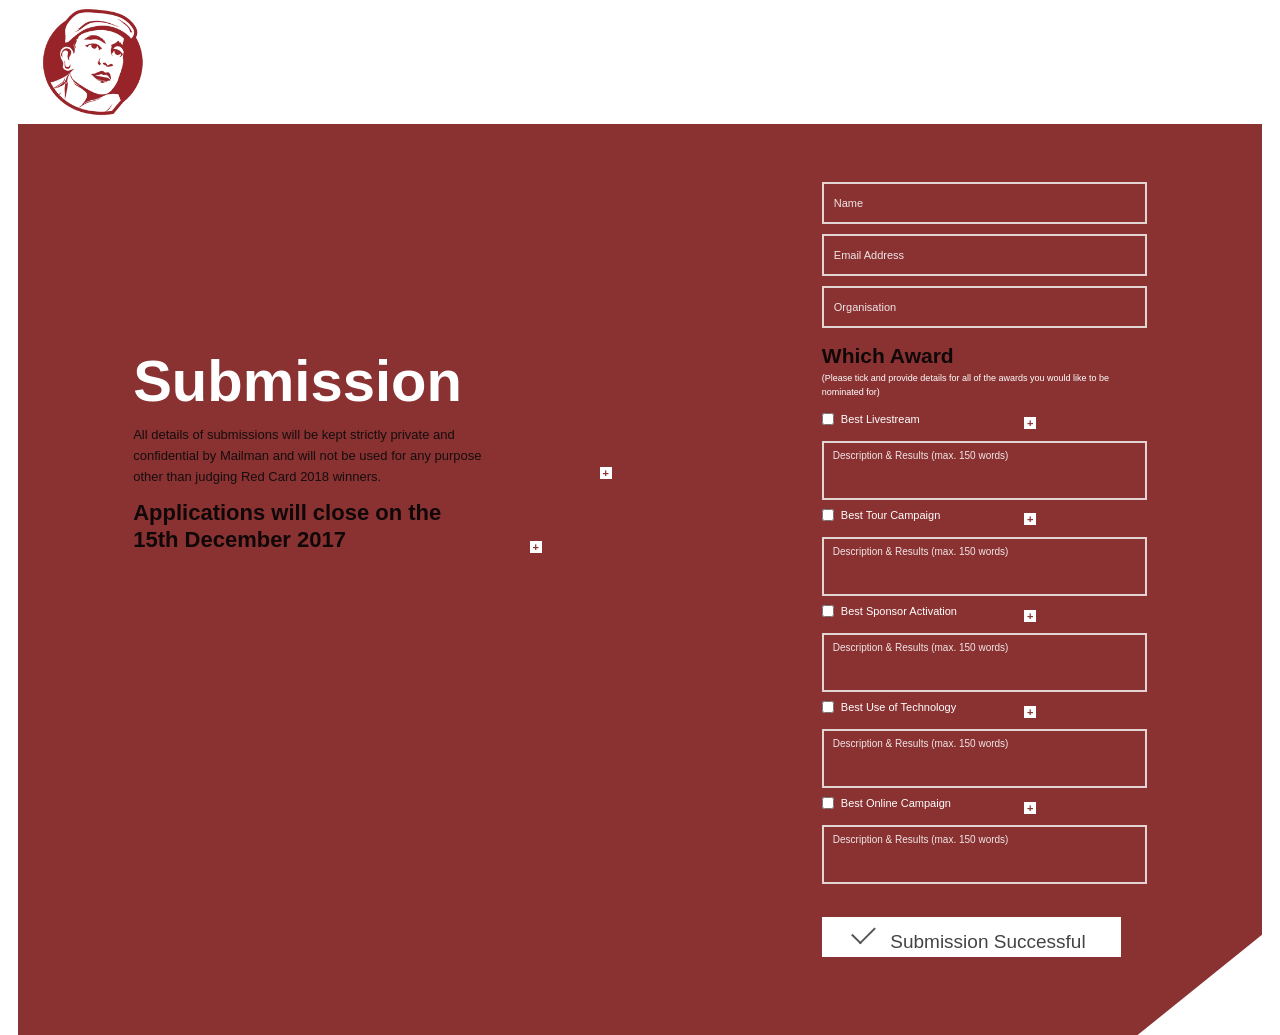
<file: Task 2 Football/Task2submission/index.html>
<!doctype html>
<html lang="en">
  <head>
    <meta charset="UTF-8" />
    <meta name="viewport" content="width=device-width, initial-scale=1.0" />

    <title>Submission Page</title>

    <link rel="stylesheet" href="style.css" />
  </head>

  <body>
    <!-- Header Section -->
    <header class="header">
      <img src="redCard/logo.png" alt="Logo" class="logo" />
    </header>

    <!-- Main Section -->
    <main class="main-section">
      <!-- Left sside Content -->
      <section class="left-content">
        <h1>Submission</h1>
        <p>
          All details of submissions will be kept strictly private and
          confidential by Mailman and will not be used for any purpose other
          than judging Red Card 2018 winners.
          <button type="button" class="left-plus plus-one">+</button>
        </p>

        <button type="button" class="left-plus plus-two">+</button>

        <h2>Applications will close on the <br />15th December 2017</h2>
      </section>

      <!-- Right Form -->
      <section class="right-content">
        <form>
          <!-- Personal Information -->
          <div class="input-group">
            <input type="text" placeholder="Name" required />

            <input type="email" placeholder="Email Address" required />

            <input type="text" placeholder="Organisation" required />
          </div>

          <!-- Award Heading -->
          <div class="award-heading">
            <h2><b>Which Award</b></h2>

            <p>
              (Please tick and provide details for all of the awards you would
              like to be nominated for)
            </p>
          </div>

          <!-- Award1 -->  
        <div class="award-item">
            <div style="width: 100%;" class="award-label">
                <div style="width: 50%;">

                    <label>
                        <input type="checkbox" />
                      Best Livestream
                    </label>
                    
                </div>
                <div style="width: 50%;">

                    <button type="button" class="add-btn1">+</button>
                </div>
            </div>
            <textarea
              placeholder="Description & Results (max. 150 words)"
              maxlength="150"
            ></textarea>
          </div>

          <!-- Award2 -->  
          <div class="award-item">
            <div style="width: 100%;" class="award-label">
                <div style="width: 50%;">

                    <label>
                        <input type="checkbox" />
                       Best Tour Campaign
                    </label>
                    
                </div>
                <div style="width: 50%;">

                    <button type="button" class="add-btn2">+</button>
                </div>
            </div>
            <textarea
              placeholder="Description & Results (max. 150 words)"
              maxlength="150"
            ></textarea>
          </div>

          <!-- Award3 -->
                    <div class="award-item">
            <div style="width: 100%;" class="award-label">
                <div style="width: 50%;">

                    <label>
                        <input type="checkbox" />
                        Best Sponsor Activation
                    </label>
                    
                </div>
                <div style="width: 50%;">

                    <button type="button" class="add-btn3">+</button>
                </div>
            </div>
            <textarea
              placeholder="Description & Results (max. 150 words)"
              maxlength="150"
            ></textarea>
          </div>

          <!-- Award4 -->
          <div class="award-item">
            <div style="width: 100%;" class="award-label">
                <div style="width: 50%;">

                    <label>
                        <input type="checkbox" />
                        Best Use of Technology
                    </label>
                    
                </div>
                <div style="width: 50%;">

                    <button type="button" class="add-btn4">+</button>
                </div>
            </div>
            <textarea
              placeholder="Description & Results (max. 150 words)"
              maxlength="150"
            ></textarea>
          </div>

          <!-- Award5 -->
           <div class="award-item">
            <div style="width: 100%;" class="award-label">
                <div style="width: 50%;">

                    <label>
                        <input type="checkbox" />
                       Best Online Campaign
                    </label>
                    
                </div>
                <div style="width: 50%;">

                    <button type="button" class="add-btn5">+</button>
                </div>
            </div>
            <textarea
              placeholder="Description & Results (max. 150 words)"
              maxlength="150"
            ></textarea>
          </div>

        
          <!-- Submision Button -->

          <button type="submit" class="submit-btn">
            <span class="check-icon"></span>
            Submission Successful
          </button>
        </form>
      </section>
    </main>
  </body>
</html>
</file>
<file: Task 2 Football/Task2submission/style.css>
/* Remove Default Spacing */
* {
    margin: 0;
    padding: 0;
    box-sizing: border-box;
}


/* Body */
body {
    font-family: Arial, Helvetica, sans-serif;
    background-color: white;
}


/* Header */
.header {
    width: 100%;
    height: 124px;
    display: flex;
    align-items: center;
    padding-left: 18px;
}


/* Logo */
.logo {
    width: 150px;
    height: 110px;
    object-fit: contain;
}


/* Main Section */
.main-section {
    width: calc(100% - 36px);
    min-height: 878px;
    margin: 0 18px;
    background-color: #8A3132;
    display: grid;
    grid-template-columns: 1fr 325px;
    column-gap: 80px;
    padding: 58px 9% 78px;

    /* Bottom Right Diagonal Corner */
    clip-path: polygon(
        0 0,
        100% 0,
        100% 89%,
        90% 100%,
        0 100%
    );
}


/* Left Content */
.left-content {
    margin-top: 165px;
}


.left-content h1 {
    font-size: 58px;
    font-weight: bold;
    color: white;
    margin-bottom: 10px;
}


.left-content p {
    font-size: 13px;
    line-height: 21px;
    color: #160d0d;
    max-width: 350px;
    margin-bottom: 12px;
}


.left-content h2 {
    font-size: 22px;
    font-weight: bold;
    line-height: 27px;
    color: #100808;
}

.left-content {
    position: relative;
}

.left-plus {
    position: absolute;
    width: 12px;
    height: 12px;
    background-color: white;
    color: #8A3132;
    border: none;
    font-size: 11px;
    font-weight: bold;
    display: flex;
    align-items: center;
    justify-content: center;
}

.plus-one {
    right: 130px;
    top: 120px;
}

.plus-two {
    right: 200px;
    top: 194px;
} 
/* Right Content */
.right-content {
    width: 100%;
}


/* Input Fields */
.input-group {
    display: flex;
    flex-direction: column;
    gap: 10px;
}


.input-group input {
    width: 100%;
    height: 42px;

    background: transparent;

    border: 2px solid #e3d4d4;
    outline: none;

    padding: 0 10px;

    color: white;
    font-size: 11px;
}


.input-group input::placeholder {
    color: #f1e6e6;
}


/* Award Heading */
.award-heading {
    margin-top: 16px;
    margin-bottom: 14px;
}


.award-heading h2 {
    font-size: 21px;
    font-weight: bold;
    color: #100808;
    margin-bottom: 3px;
}


.award-heading p {
    color: white;
    font-size: 9px;
    line-height: 14px;
}


/* Award Description Boxes */
.award-item textarea {
    display: block;

    width: 100%;
    height: 59px;

    background-color: transparent;

    border: 2px solid #e3d4d4;

    outline: none;

    padding: 7px 9px;

    color: white;

    font-family: Arial, Helvetica, sans-serif;
    font-size: 10px;

    resize: none;
}

/* Text Inside Boxes */
.award-item textarea::placeholder {
    color: #f1e6e6;
    opacity: 1;
}

/* Award Item */
.award-item {
    margin-bottom: 9px;
}


.award-item label {
    display: flex;
    align-items: center;

    color: white;
    font-size: 11px;

    margin-bottom: 8px;
}
/* Award Label */
.award-label {
    display: flex;
    align-items: center;
    justify-content: flex-start;
    margin-bottom: 8px;
}

/* Award Name */
.award-label label {
    display: flex;
    align-items: center;
    color: white;
    font-size: 11px;
}

/* Plus Button */
.add-btn1 {
    width: 12px;
    height: 12px;

    margin-left: 40px;

    background-color: white;
    border: none;

    color: #8A3132;
    font-size: 11px;
    font-weight: bold;

    display: flex;
    align-items: center;
    justify-content: center;

    cursor: pointer;
    flex-shrink: 0;
}

.add-btn2 {
    width: 12px;
    height: 12px;
    margin-left: 40px;
    background-color: white;
    border: none;
    color: #8A3132;
    font-size: 11px;
    font-weight: bold;
    display: flex;
    align-items: center;
    justify-content: center;
    cursor: pointer;
    flex-shrink: 0;
}

.add-btn3 {
    width: 12px;
    height: 12px;
    margin-left: 40px;
    background-color: white;
    border: none;
    color: #8A3132;
    font-size: 11px;
    font-weight: bold;
}

.add-btn4 {
    width: 12px;
    height: 12px;
    margin-left: 40px;
    background-color: white;
    border: none;
    color: #8A3132;
    font-size: 11px;
    font-weight: bold;
}

.add-btn5 {
    width: 12px;
    height: 12px;
    margin-left: 40px;
    background-color: white;
    border: none;
    color: #8A3132;
    font-size: 11px;
    font-weight: bold;
}


/* Checkboxes */
.award-item input[type="checkbox"] {
    width: 12px;
    height: 12px;
    margin-right: 7px;

    accent-color: white;
    cursor: pointer;
}


/* Textarea */
.award-item textarea {
    display: block;

    width: 100%;
    height: 59px;

    background: transparent;

    border: 2px solid #e3d4d4;
    outline: none;

    padding: 7px 9px;

    color: white;
    font-family: Arial, sans-serif;
    font-size: 10px;

    resize: none;
}


.award-item textarea::placeholder {
    color: #f1e6e6;
}


/* Submit Button */
.submit-btn {
    width: 92%;
    height: 40px;

    margin-top: 24px;

    background-color: #ffffff;
    border: none;

    color: #444444;
    font-size: 19px;

    cursor: pointer;
}



.check-icon {
    display: inline-block;
    width: 13px;
    height: 22px;

    border-right: 2px solid #555;
    border-bottom: 2px solid #555;

    transform: rotate(45deg);
    margin-right: 15px;
    margin-bottom: 5px;
}


/* Responsive Design */
@media (max-width: 768px) {

    .header {
        height: 100px;
    }

    .main-section {
        grid-template-columns: 1fr;
        gap: 40px;

        padding: 50px 25px 80px;

        clip-path: none;
    }

    .left-content {
        margin-top: 0;
    }

    .left-content h1 {
        font-size: 42px;
    }

    .left-content h2 {
        font-size: 19px;
    }

    .right-content {
        max-width: 450px;
        width: 100%;
        margin: auto;
    }

    .submit-btn {
        width: 100%;
    }

}
</file>
